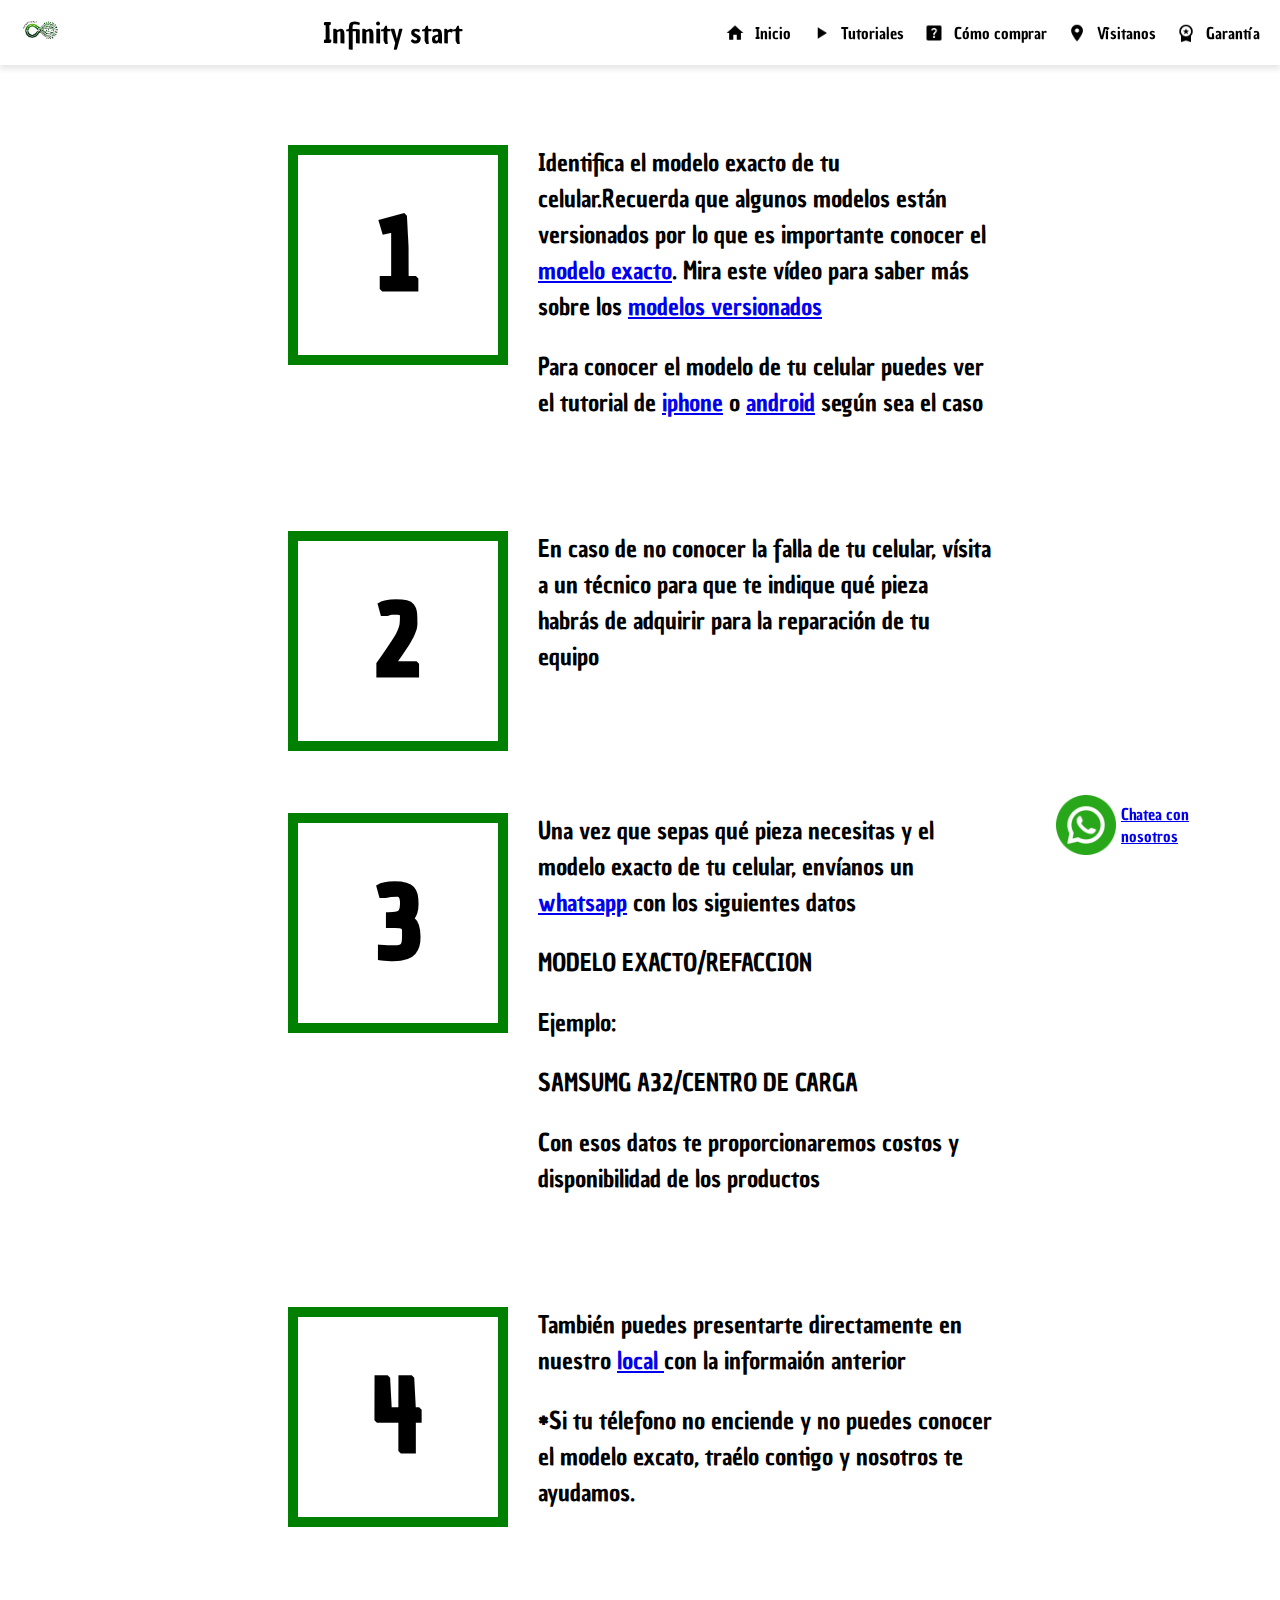
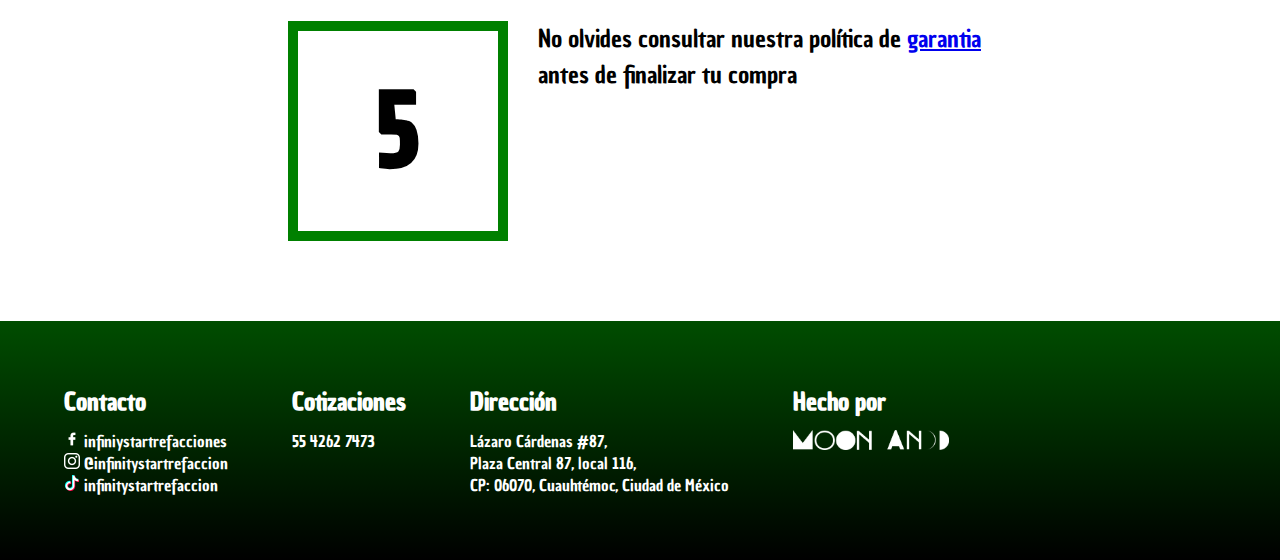
<file: comprar.html>
<!DOCTYPE html>
<html lang="en">
<head>
    <meta charset="UTF-8">
    <meta name="viewport" content="width=device-width, initial-scale=1.0">
    <title>Como comprar</title>
    <link rel="stylesheet" href="css/styles_comprar.css">

</head>
<body>
    
    <!-- Barra de Navegación -->
    <header>
      <nav>
        <div class="logo">
          <a href="index.html"><img src="img/logo.webp" alt="Logo"/></a>
        </div>
        <div class="titulo">Infinity start</div>
        <div class="menu-icon" id="menu-icon">&#9776;</div>
        <ul class="menu" id="menu">
          <li><a href="index.html#Inicio"><img src="img/icono_inicio.webp" alt="Inicio" class="icon"> Inicio</a></li>
          <li><a href="index.html#Tutoriales"><img src="img/icono_tutorial.webp" alt="Tutorialess" class="icon"> Tutoriales</a></li>
          <li><a href="comprar.html"><img src="img/icono_comprar.webp" alt="Cómo comprar" class="icon"> Cómo comprar</a></li>
          <li><a href="index.html#Visitanos"><img src="img/icono_visita.webp" alt="Vísitanos" class="icon"> Vísitanos</a></li>
          <li><a href="garantia.html"><img src="img/icono_garantia.webp" alt="Garantía" class="icon"> Garantía</a></li>
        </ul>
      </nav>
    </header>

  
  <div class="instructions">
    <div class="step">
        <div class="number">1</div>
        <div class="text">
            <p>Identifica el modelo exacto de tu celular.Recuerda que algunos modelos están versionados por lo que es importante conocer el <a href="index.html#Tutoriales">modelo exacto</a>. Mira este vídeo para saber más sobre los <a href="index.html#Tutoriales">modelos versionados</a></p>
            <p>Para conocer el modelo de tu celular puedes ver el tutorial de <a href="index.html#Tutoriales">iphone</a> o <a href="index.html#Tutoriales">android</a> según sea el caso</p>
        </div>
    </div>
    <div class="step">
        <div class="number">2</div>
        <div class="text">
            <p>En caso de no conocer la falla de tu celular, vísita a un técnico para que te indique qué pieza habrás de adquirir para la reparación de tu equipo</p>
        </div>
    </div>
    <div class="step">
        <div class="number">3</div>
        <div class="text">
            <p>Una vez que sepas qué pieza necesitas y el modelo exacto de tu celular, envíanos un <a href="https://api.whatsapp.com/message/7M7B2VEXW2FXN1?autoload=1&app_absent=0">whatsapp</a> con los siguientes datos</p>
            <p>MODELO EXACTO/REFACCION</p>
            <p>Ejemplo:</p>
            <p>SAMSUMG A32/CENTRO DE CARGA</p>
            <p>Con esos datos te proporcionaremos costos y disponibilidad de los productos</p>
        </div>
    </div>
    <div class="step">
        <div class="number">4</div>
        <div class="text">
            <p>También puedes presentarte directamente en nuestro <a href="index.html#Visitanos">local </a> con la informaión anterior</p>
            <p>*Si tu télefono no enciende y no puedes conocer el modelo excato, traélo contigo y nosotros te ayudamos.</p>
        </div>
    </div>
    <div class="step">
        <div class="number">5</div>
        <div class="text">
            <p>No olvides consultar nuestra política de <a href="garantia.html">garantia</a> antes de finalizar tu compra</p>
        </div>
    </div>
  </div>
  
  <a href="https://api.whatsapp.com/message/7M7B2VEXW2FXN1?autoload=1&app_absent=0" class="chat"><img src="img/whatsapp.png" alt="">Chatea con nosotros</a>

  <footer>
    <div class="contacto">
      <h1>Contacto</h1>
      <ul class="social-media">
        <li><a href="https://www.facebook.com/infinitystartrefacciones"><img src="img/icono_facebook.webp" alt="Facebook" class="media"> infiniystartrefacciones</a></li>
        <li><a href="https://www.instagram.com/infinitystartrefaccion"><img src="img/icono_instagram.webp" alt="Instagram" class="media"> @infinitystartrefaccion</a></li>
        <li><a href="https://www.tiktok.com/@infinitystartrefaccion?_t=ZM-8tSAt4XRmz7&_r=1"><img src="img/icono_tiktok.webp" alt="Tik Tok" class="media"> infinitystartrefaccion</a></li>
      </ul>
    </div>
    <div class="cotizaciones">
      <h1>Cotizaciones</h1>
      <p>55 4262 7473</p>
    </div>
    <div class="ubicacion">
      <h1>Dirección</h1>
      <p>Lázaro Cárdenas #87, <br> Plaza Central 87, local 116,  <br>CP: 06070, Cuauhtémoc, Ciudad de México</p>   
    </div>
    <div class="bymoon">
      <h1>Hecho por</h1>
      <a href=""><img src="img/logo_moonandd.webp" alt=""></a>
    </div>
  </footer>

  <script src="js/script_menu.js" defer></script>

</body>
</html>
</file>
<file: css/styles_comprar.css>
@import url('https://fonts.googleapis.com/css2?family=Chau+Philomene+One:ital@0;1&display=swap');

* {
  margin: 0;
  padding: 0;
  box-sizing: border-box;
}

body {
  font-family: "Chau Philomene One", serif;
  font-style: normal;
}

h1{
  padding-bottom: 20px 0;
}

/* Barra de Navegación */
header {
  background-color: white;
  box-shadow: 0 4px 6px rgba(0, 0, 0, 0.1);
  position: sticky;
  top: 0;
  z-index: 1000;
}

nav {
  display: flex;
  justify-content: space-between;
  align-items: center;
  padding: 10px 20px;
}

.logo img {
  height: 40px;
}

.titulo {
  font-size: 28px;
  font-weight: normal;
  color: #000000;
}

/* Estilos del menú */
.menu {
  list-style: none;
  display: flex;
  gap: 20px;
}

.menu li {
  display: inline;
}

.menu a {
  text-decoration: none;
  color: #000000;
  font-size: 16px;
  display: flex;
  align-items: center;
  gap: 10px;
}

.icon {
  width: 20px;
  height: 20px;
  filter: invert(100%);
  transition: filter 0.3s ease, color 0.3s ease;
}

.menu a:hover .icon,
.menu a:hover {
  filter: invert(0);
  color: #fff;
}

.menu a:hover {
  background: linear-gradient(to bottom, #004d00, rgb(0, 0, 0));
  border-radius: 4px;
  padding: 3px;
}

/* Menú desplegable para dispositivos pequeños */
.menu-icon {
  display: none;
  font-size: 30px;
  cursor: pointer;
}

/* Estilos para el menú desplegable */
@media (max-width: 768px) {
  .menu {
    display: none;
    flex-direction: column;
    width: 100%;
    background: linear-gradient(to bottom, #004d00, rgb(0, 0, 0));
    position: absolute;
    top: 60px;
    left: 0;
    box-shadow: 0 4px 6px rgba(0, 0, 0, 0.1);
  }

  .menu li {
    padding: 10px;
    width: 100%;
    color: white;
  }

  .menu li a {
    color: black;
    display: flex;
    justify-content: flex-start;
    gap: 10px;
  }

  .menu li a .icon {
    filter: invert(100%);
  }

  .menu-icon {
    display: block;
  }

  .menu.show {
    display: flex;
  }
}

/* Cambiar el color de las imágenes a blanco cuando el menú es desplegado */
.menu.show a .icon {
  filter: invert(0) !important;
}

/* Estilo para el texto blanco del menú desplegable */
.menu.show li a {
  color: white;
}


/*INSTRUCCIONES*/



/* Contenedor principal que usa Flexbox */
.instructions{
    display: flex;
    flex-wrap: wrap; /* Asegura que las columnas se ajusten en pantallas pequeñas */
    gap: 30px; /* Espacio entre columnas */
    justify-content: space-between;
    margin: 1em 2em;
}

/* Estilo para cada paso */
.step {
    display: flex;
    flex-direction: row;
    padding: 1em;
    align-items: top;
    gap: 30px;
}

/* Cuadrado con número */
.number {
    width: 100px;
    height: 100px;
    padding: .5em;
    border: 10px solid green;
    display: flex;
    justify-content: center;
    align-items: center;
    font-size: 100px;
    font-weight: bold;
    color: black;
}

/* Estilo para el texto */
.text {
    font-size: 24px;
    line-height: 1.5;
    max-width: 100%; /* Ajustar según el contenido */
}

.text p{
  padding-bottom: 24px;
}

/* Asegurarse de que los textos se ajusten bien en pantallas pequeñas */
@media (max-width: 768px) {
  .number{
    font-size: 60px;
  }
  .text{
    font-size: 16px;
    padding-bottom: 16px;
  }
}

/* Asegurarse de que los textos se ajusten bien en pantallas pequeñas */
@media (min-width: 768px) {
  .instructions{
    padding: 3em 15em;
  }
  .number{
    font-size: 100px;
    padding: 1em;
  }
  .text{
    font-size: 24px;
    padding-bottom: 24px;
  }
}


/*WHATSAPP*/
.chat{
  width: 160px;
  display: flex;
  align-items: center;
  gap: 5px;
  position: fixed;
  z-index: 1000;
  right: 5%;
  bottom: 5%;
  
}

.chat img{
  width: 60px;
  height: 60px;
}


/*FOOTER*/

footer{
    background: linear-gradient(to bottom, #004d00, rgb(0, 0, 0));
    color: white;
    display: flex;
    flex-wrap: wrap;
    align-content: space-around;
    font-size: 1em;
    padding: 2em;
  }

  footer h1{
    font-size: 1.5em;
    padding-bottom: .5em;
  }

  
  .contacto{
    display: list-item;
    list-style: none;
    padding: 2em;
    
  }
  
 
  .cotizaciones{
     align-content: left;
     padding: 2em;
  
  }

  .ubicacion{
    align-content: left;
    padding: 2em;
  
  }
  
  
  .media {
    width: 1em;
    height: 1em;
    
  }
  
  .social-media a{
    font-style: 1em;
    cursor: pointer;
    text-decoration: none;
    color: white;
  }
  
  .social-media li{
    list-style: none;
  }

  .bymoon{
    padding: 2em;
  }
  
  .bymoon img{
    height: 20px;

  }
</file>
